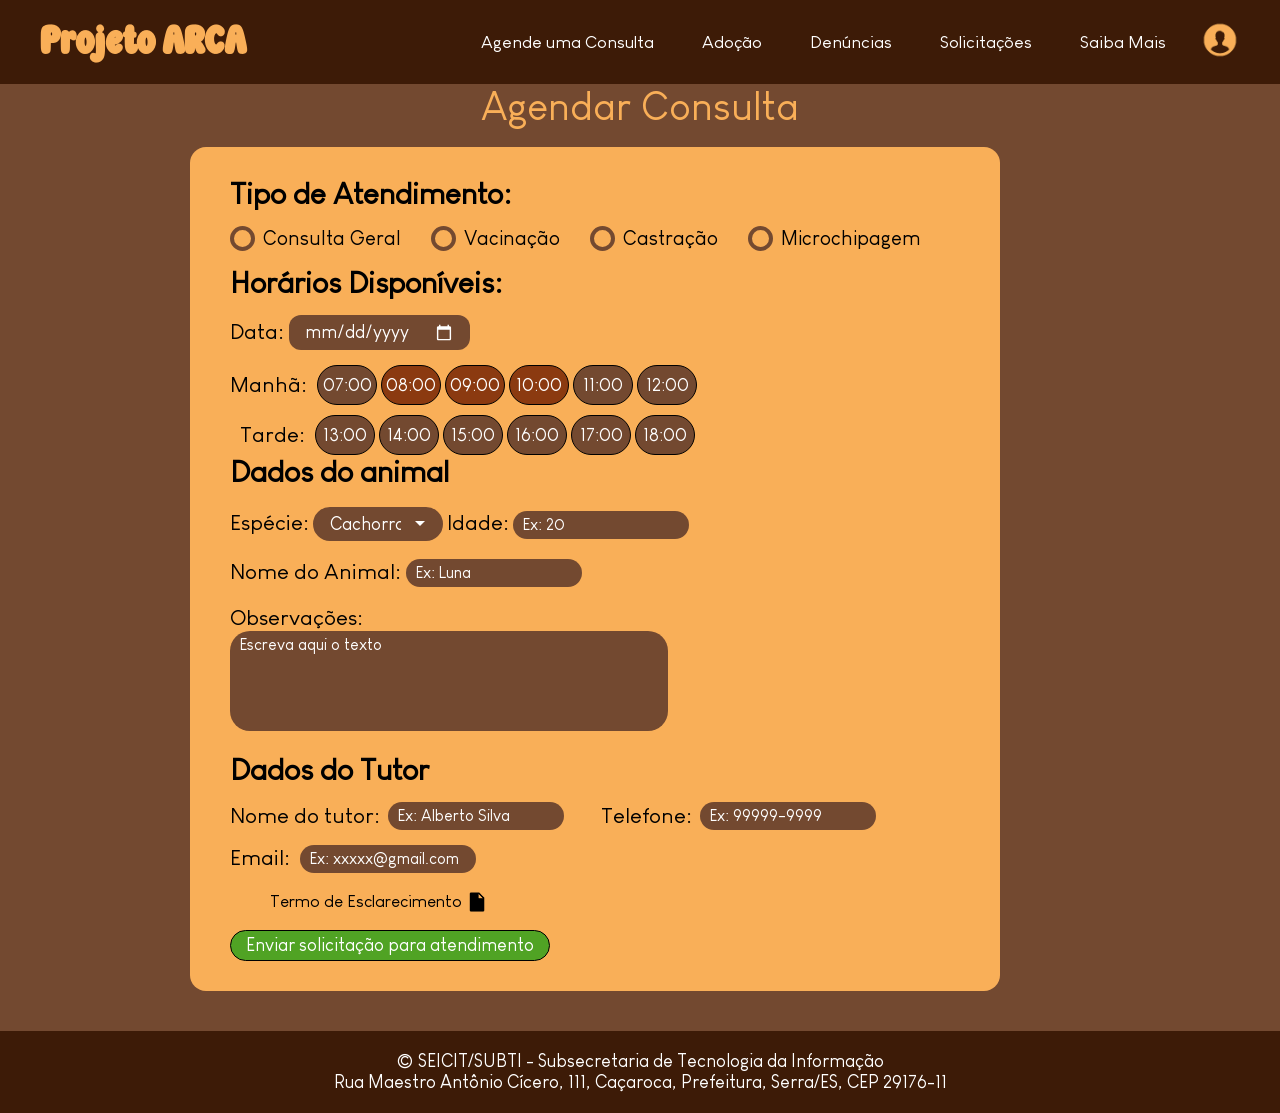
<file: paginas/consulta.html>
<!DOCTYPE html>
<html lang="pt-br">

<head>
    <meta charset="UTF-8">
    <meta name="viewport" content="width=device-width, initial-scale=1.0">
    <title>Agendar Consulta</title>
    <link rel="stylesheet" href="../assets/css/consulta.css">
</head>

<body>
    <header>
        <div>
            <a href="../index.html" class="logo" style="color: #F9AF58;">Projeto ARCA</a>
        </div>
        <nav>
            <ul>
                <li><a href="./consulta.html">Agende uma Consulta</a></li>
                <li><a href="./adocao.html">Adoção</a></li>
                <li><a href="./denuncias.html">Denúncias</a></li>
                <li><a href="#" onclick="redirecionarSolicitacoes(event)">Solicitações</a></li>
                <li><a href="./saibaMais.html">Saiba Mais</a></li>
                <li>
                    <div class="perfil">
                        <button id="botaoPerfil" onclick="toggleMenu()">
                            <img src="../imgs/Profile.png" alt="imagem de perfil">
                        </button>
                        <div class="dropdownPerfil" id="dropdownPerfil">
                            <a href="./login.html" id="link-login-menu" style="color: #3D1B07;">Log in</a>
                            <span id="usuario-logado-menu"
                                style="display: none; color: #3D1B07; font-size: 14px; text-align: left; line-height: 1.4;">
                                Logado como:<br><strong style="color: #734930;" id="nome-usuario-container"></strong>
                            </span>
                            <hr>
                            <input type="checkbox" id="modoEscuro">
                            <label for="modoEscuro">Modo Escuro</label>
                        </div>
                    </div>
            </ul>
        </nav>
    </header>
    <main>
        <p class="Agendar"> Agendar Consulta</p>
        <br>
        <form id="form-consulta">
            <div class="meio">
                <h3>Tipo de Atendimento:</h3>
                <div class="tipoAtendimento">
                    <input type="radio" name="tipoAtendimentoRadios" id="tipoConsulta" value="consultaGeral">
                    <label for="tipoConsulta">Consulta Geral</label>

                    <input type="radio" name="tipoAtendimentoRadios" id="tipoVacinacao" value="vanicao">
                    <label for="tipoVacinacao">Vacinação</label>

                    <input type="radio" name="tipoAtendimentoRadios" id="tipoCastracao" value="castracao">
                    <label for="tipoCastracao">Castração</label>

                    <input type="radio" name="tipoAtendimentoRadios" id="tipoMicrochipagem" value="microchipagem">
                    <label for="tipoMicrochipagem">Microchipagem</label>
                </div>
                <h3 style="justify-self: center;">Horários Disponíveis:</h3>
                <label id="horariosDisponives">
                    <p style="font-size: 22px; margin-top: 4px;">Data:</p>
                    <input type="date" name="date">
                </label>
                <div class="horarios">
                    <div class="linhaHorarios">
                        <span class="textoHorarios">Manhã:</span>
                        <div class="grupoHorarios">
                            <input type="radio" id="7" name="radioHorario" value="07:00">
                            <label for="7" class="disponivel">07:00 </label>

                            <input type="radio" id="8" name="radioHorario" value="08:00">
                            <label for="radio" class="indisponivel">08:00</label>

                            <input type="radio" id="9" name="radioHorario" value="09:00">
                            <label for="9" class="indisponivel">09:00</label>

                            <input type="radio" id="10" name="radioHorario" value="10:00">
                            <label for="10" id="10" class="indisponivel">10:00</label>

                            <input type="radio" id="11" name="radioHorario" value="11:00">
                            <label for="11" id="11" class="disponivel">11:00</label>

                            <input type="radio" id="12" name="radioHorario" value="12:00">
                            <label for="12" id="12" class="disponivel">12:00</label>
                        </div>
                    </div>
                    <div class="linhaHorarios2">
                        <br>
                        <span class="textoHorarios">Tarde:</span>
                        <div class="grupoHorarios">
                            <input type="radio" id="13" name="radioHorario" value="13:00">
                            <label for="13" class="disponivel">13:00</label>

                            <input type="radio" id="14" name="radioHorario" value="14:00">
                            <label for="14" class="disponivel">14:00</label>

                            <input type="radio" id="15" name="radioHorario" value="15:00">
                            <label for="15" class="disponivel">15:00</label>

                            <input type="radio" id="16" name="radioHorario" value="16:00">
                            <label for="16" id="16" class="disponivel">16:00</label>

                            <input type="radio" id="17" name="radioHorario" value="17:00">
                            <label for="17" id="17" class="disponivel">17:00</label>

                            <input type="radio" id="18" name="radioHorario" value="18:00">
                            <label for="18" id="18" class="disponivel">18:00</label>
                        </div>
                    </div>
                    <h3>Dados do animal</h3>
                    <div class="dados animal">
                        <br>
                        <span>Espécie:</span>
                        <select name="especie" id="especieSelect">
                            <option value="cachorro">Cachorro</option>
                            <option value="gato">Gato</option>
                        </select>
                        <span>Idade:</span>
                        <label for="idadeText">
                            <input type="text" placeholder="Ex: 20">
                            <br>
                        </label>
                        <br>
                        <div class="nomeAnimal">
                            <span>Nome do Animal:</span>
                            <input type="text" name="nomeAnimalL" id="nomeAnimalL" placeholder="Ex: Luna">
                            <label for="nomeAnimal"></label>
                        </div>
                        <br>
                        <div class="observacoesLabel2">
                            <p>Observações:</p>
                            <label for="observacoesLabel">
                                <textarea name="observacoesText" id="observacoesTextid"
                                    placeholder="Escreva aqui o texto"></textarea>
                            </label>
                        </div>
                    </div>
                    <br>
                    <div class="dadosTutor">
                        <h3>Dados do Tutor</h3>
                        <div class="nomeEETelefone">
                            <div class="campo">
                                <span>Nome do tutor:</span>
                                <input type="text" name="nomeTutorTextin" id="nomeTutorTextid"
                                    placeholder="Ex: Alberto Silva">
                            </div>
                            <div class="campo">
                                <span>Telefone:</span>
                                <input type="tel" name="telefoneTutor" placeholder="Ex: 99999-9999">
                            </div>
                        </div>
                        <div class="emailLabel">
                            <span>Email:</span>
                            <input type="email" placeholder="Ex: xxxxx@gmail.com">
                        </div>
                    </div>
                    <br>
                    <div class="termoDeEsclarecimento">
                        <p style="font-size: 17px">Termo de Esclarecimento
                            <a href="./docs/Termo de Esclarecimento.pdf" download="Termo de esclarecimento">
                                <img src="../imgs/File.png" alt="imagem de arquivo" class="file">
                            </a>
                        </p>
                    </div>
                    <br>
                    <div class="botaoVerde">
                        <button type="submit" id="Verde" onclick="salvarFormularioConsulta(event)">Enviar solicitação
                            para atendimento</button>
                    </div>
                </div>
        </form>
    </main>
    <footer>
        <p style="font-size: 18px;">
            © SEICIT/SUBTI - Subsecretaria de Tecnologia da Informação<br>
            Rua Maestro Antônio Cícero, 111, Caçaroca, Prefeitura, Serra/ES, CEP 29176-11
        </p>
    </footer>
    <script src="../assets/js/script.js"></script>
    <script src="../assets/js/consulta.js"></script>
    <script src="../assets/js/solicitacao.js"></script>
</body>

</html>
</file>
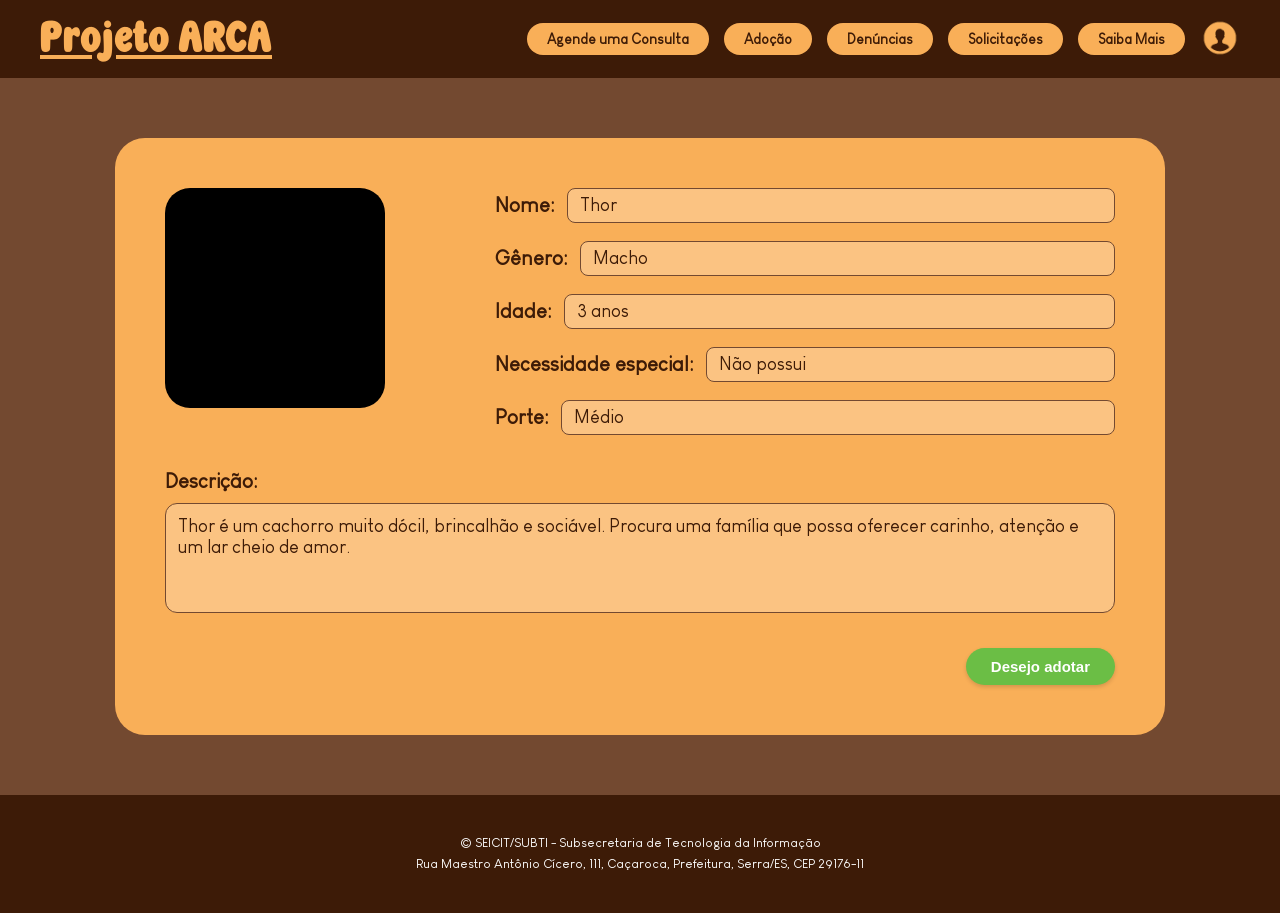
<file: paginas/descAdocao.html>
<!DOCTYPE html>
<html lang="pt-br">

<head>
    <meta charset="UTF-8">
    <meta name="viewport" content="width=device-width, initial-scale=1.0">
    <title>Projeto ARCA - Adoção</title>
    <link rel="stylesheet" href="../assets/css/descAdocao.css">
    <link rel="stylesheet" href="https://cdnjs.cloudflare.com/ajax/libs/font-awesome/6.5.1/css/all.min.css">
</head>

<body>
    <header>
        <div>
            <a href="../index.html" class="logo" style="color: #F9AF58;">Projeto ARCA</a>
        </div>
        <nav>
            <ul>
                <li><a href="./consulta.html">Agende uma Consulta</a></li>
                <li><a href="./adocao.html">Adoção</a></li>
                <li><a href="./denuncias.html">Denúncias</a></li>
                <li><a href="#" onclick="redirecionarSolicitacoes(event)">Solicitações</a></li>
                <li><a href="./saibaMais.html">Saiba Mais</a></li>
                <li>
                    <div class="perfil">
                        <button id="botaoPerfil" onclick="toggleMenu()">
                            <img src="../imgs/Profile.png" alt="imagem de perfil">
                        </button>
                        <div class="dropdownPerfil" id="dropdownPerfil">
                            <a href="./login.html" id="link-login-menu" style="color: #3D1B07;">Log in</a>
                            <span id="usuario-logado-menu"
                                style="display: none; color: #3D1B07; font-size: 14px; text-align: left; line-height: 1.4;">
                                Logado como:<br><strong style="color: #734930;" id="nome-usuario-container"></strong>
                            </span>
                            <hr>
                            <input type="checkbox" id="modoEscuro">
                            <label for="modoEscuro">Modo Escuro</label>
                        </div>
                    </div>
            </ul>
        </nav>
    </header>
    <main class="animal-container">

        <section class="animal-card">

            <div class="animal-foto" onclick="document.getElementById('upload-foto').click();"
                title="Clique para alterar a foto">
                <input type="file" id="upload-foto" accept="image/*" style="display: none;">
                <img id="foto-preview"
                    src="[data-uri]"
                    alt="Clique para adicionar uma foto">
            </div>

            <div class="animal-info">
                <div class="form-group">
                    <label>Nome:</label>
                    <input type="text" value="Thor">
                </div>

                <div class="form-group">
                    <label>Gênero:</label>
                    <input type="text" value="Macho">
                </div>

                <div class="form-group">
                    <label>Idade:</label>
                    <input type="text" value="3 anos">
                </div>

                <div class="form-group">
                    <label>Necessidade especial:</label>
                    <input type="text" value="Não possui">
                </div>

                <div class="form-group">
                    <label>Porte:</label>
                    <input type="text" value="Médio">
                </div>
            </div>

            <div class="animal-descricao">
                <label class="desc-title">Descrição:</label>
                <textarea
                    rows="4">Thor é um cachorro muito dócil, brincalhão e sociável. Procura uma família que possa oferecer carinho, atenção e um lar cheio de amor.</textarea>
            </div>

            <div class="adotar-btn">
                <button class="btn-adotar">
                    Desejo adotar
                </button>
            </div>

        </section>

    </main>

    <footer>
        <p>
            &copy; SEICIT/SUBTI - Subsecretaria de Tecnologia da Informação<br>
            Rua Maestro Antônio Cícero, 111, Caçaroca, Prefeitura, Serra/ES, CEP 29176-11
        </p>
    </footer>

    <script>
        document.getElementById('upload-foto').addEventListener('change', function (event) {
            const file = event.target.files[0];
            if (file) {
                const reader = new FileReader();
                reader.onload = function (e) {
                    const preview = document.getElementById('foto-preview');
                    preview.src = e.target.result;
                }
                reader.readAsDataURL(file);
            }
        });
    </script>
    <script src="../assets/js/script.js"></script>
</body>

</html>
</file>
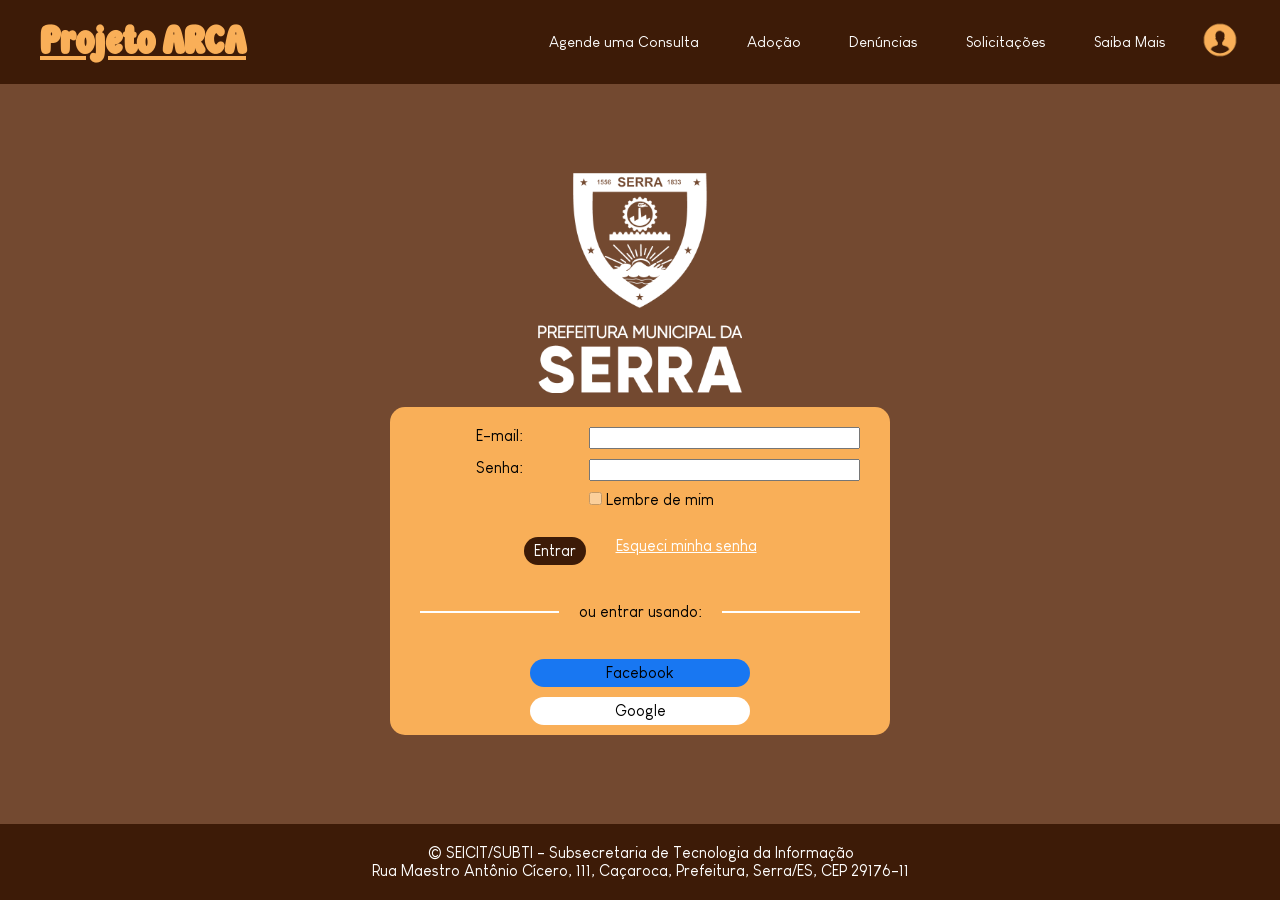
<file: paginas/login.html>
<!DOCTYPE html>
<html lang="pt-br">

<head>
  <meta charset="UTF-8">
  <meta name="viewport" content="width=device-width, initial-scale=1.0">
  <title>Login</title>
  <link rel="stylesheet" href="../assets/css/login.css">
</head>

<body>
  <header>
    <div>
      <a href="../index.html" class="logo" style="color: #F9AF58;">Projeto ARCA</a>
    </div>
    <nav>
      <ul>
        <li><a href="./consulta.html">Agende uma Consulta</a></li>
        <li><a href="./adocao.html">Adoção</a></li>
        <li><a href="./denuncias.html">Denúncias</a></li>
        <li><a href="#" onclick="redirecionarSolicitacoes(event)">Solicitações</a></li>
        <li><a href="./saibaMais.html">Saiba Mais</a></li>
        <li>
          <div class="perfil">
            <button id="botaoPerfil" onclick="toggleMenu()">
              <img src="../imgs/Profile.png" alt="imagem de perfil">
            </button>
            <div class="dropdownPerfil" id="dropdownPerfil">
              <a href="./login.html" id="link-login-menu" style="color: #3D1B07;">Log in</a>
              <span id="usuario-logado-menu"
                style="display: none; color: #3D1B07; font-size: 14px; text-align: left; line-height: 1.4;">
                Logado como:<br><strong style="color: #734930;" id="nome-usuario-container"></strong>
              </span>
              <hr>
              <input type="checkbox" id="modoEscuro">
              <label for="modoEscuro">Modo Escuro</label>
            </div>
          </div>
      </ul>
    </nav>
  </header>
  <div class="principal">
    <div class="content">
      <div class="imagemPrefeitura">
        <img src="../imgs/BRASAO_PREF_SERRA_VERTICAL_NEGATIVA.png" alt="Logo Prefeitura da Serra" width="100%">
      </div>
      <div class="login">
        <label for="email" id="emailLabel">E-mail: </label>
        <input type="email" name="email" id="email">
        <label for="senha" id="senhaLabel">Senha: </label>
        <input type="password" name="senha" id="senha">
        <br>
        <div class="rememberMe">
          <input type="checkbox" name="lembredemim" id="rememberMe">
          <label for="lembredemim">Lembre de mim</label>
          <br><br>
        </div>
        <div class="entrar">
          <button id="login" onclick="logar()" class="botao">Entrar</button>
          <a href="" id="forgotPass">Esqueci minha senha</a>
        </div>
        <br>
        <div class="ou">
          <span>ou entrar usando:</span>
        </div>
        <br>
        <button id="facebook" onclick="facebook()" class="botao">Facebook</button>
        <button id="google" onclick="google()" class="botao">Google</button>
      </div>
    </div>
  </div>

  <footer>
    <p>
      © SEICIT/SUBTI - Subsecretaria de Tecnologia da Informação<br>
      Rua Maestro Antônio Cícero, 111, Caçaroca, Prefeitura, Serra/ES, CEP 29176-11
    </p>
  </footer>
  <script src="../assets/js/login.js"></script>
  <script src="../assets/js/script.js"></script>
</body>

</html>
</file>
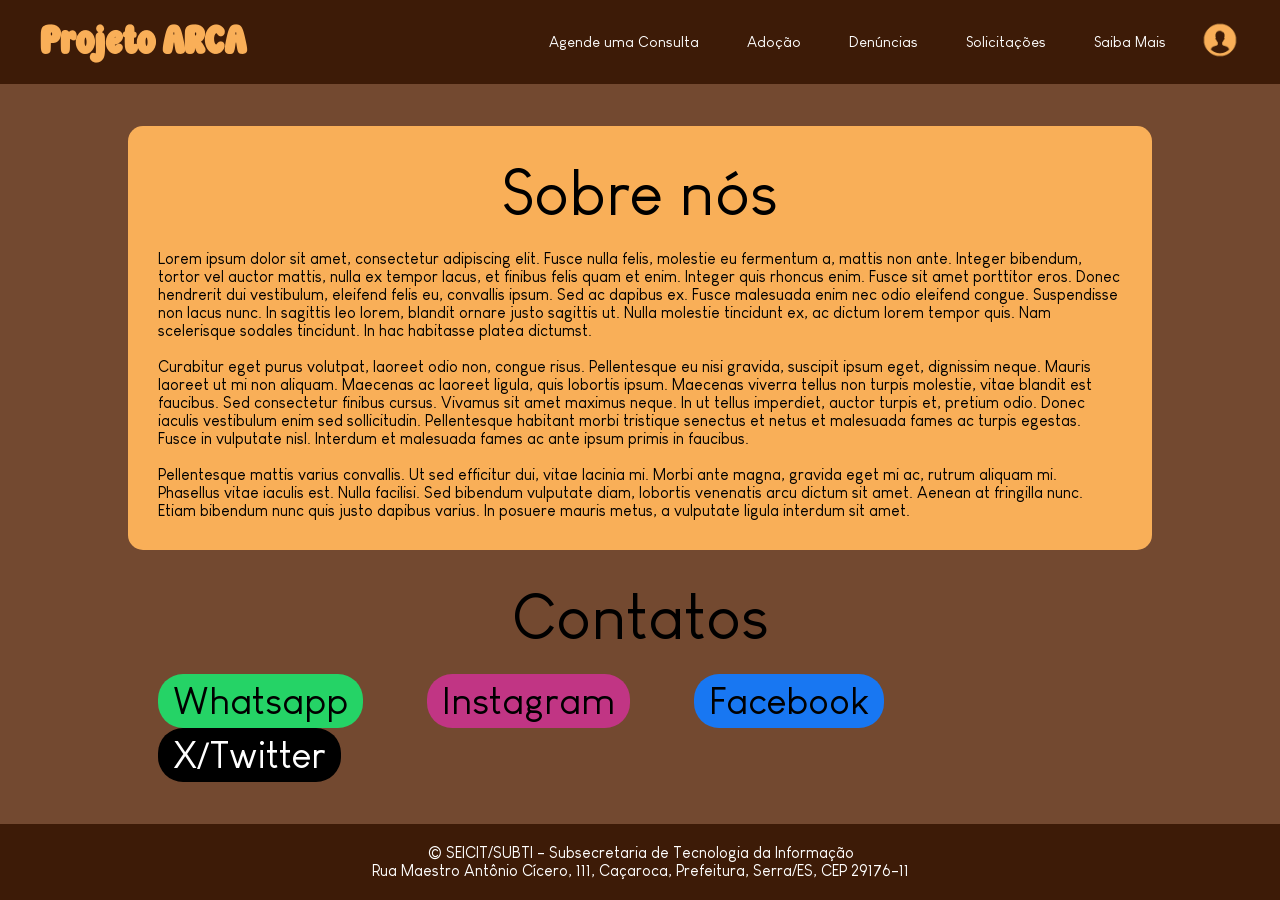
<file: paginas/saibaMais.html>
<!DOCTYPE html>
<html lang="pt-br">

<head>
    <meta charset="UTF-8">
    <meta name="viewport" content="width=device-width, initial-scale=1.0">
    <title>Saiba Mais </title>
    <link rel="stylesheet" href="../assets/css/saibaMais.css">
</head>

<body>
    <header>
        <div>
            <a href="../index.html" class="logo" style="color: #F9AF58;">Projeto ARCA</a>
        </div>
        <nav>
            <ul>
                <li><a href="./consulta.html">Agende uma Consulta</a></li>
                <li><a href="./adocao.html">Adoção</a></li>
                <li><a href="./denuncias.html">Denúncias</a></li>
                <li><a href="#" onclick="redirecionarSolicitacoes(event)">Solicitações</a></li>
                <li><a href="./saibaMais.html">Saiba Mais</a></li>
                <li>
                    <div class="perfil">
                        <button id="botaoPerfil" onclick="toggleMenu()">
                            <img src="../imgs/Profile.png" alt="imagem de perfil">
                        </button>
                        <div class="dropdownPerfil" id="dropdownPerfil">
                            <a href="./login.html" id="link-login-menu" style="color: #3D1B07;">Log in</a>
                            <span id="usuario-logado-menu"
                                style="display: none; color: #3D1B07; font-size: 14px; text-align: left; line-height: 1.4;">
                                Logado como:<br><strong style="color: #734930;" id="nome-usuario-container"></strong>
                            </span>
                            <hr>
                            <input type="checkbox" id="modoEscuro">
                            <label for="modoEscuro">Modo Escuro</label>
                        </div>
                    </div>
            </ul>
        </nav>
    </header>
    <div class="principal">
        <div class="content">
            <div class="sobreNos">
                <div class="titulo">
                    Sobre nós
                </div>
                <div class="texto">
                    <p>Lorem ipsum dolor sit amet, consectetur adipiscing elit. Fusce nulla felis, molestie eu fermentum
                        a,
                        mattis non ante. Integer bibendum, tortor vel auctor mattis, nulla ex tempor lacus, et finibus
                        felis
                        quam et enim. Integer quis rhoncus enim. Fusce sit amet porttitor eros. Donec hendrerit dui
                        vestibulum, eleifend felis eu, convallis ipsum. Sed ac dapibus ex. Fusce malesuada enim nec odio
                        eleifend congue. Suspendisse non lacus nunc. In sagittis leo lorem, blandit ornare justo
                        sagittis
                        ut. Nulla molestie tincidunt ex, ac dictum lorem tempor quis. Nam scelerisque sodales tincidunt.
                        In
                        hac habitasse platea dictumst.
                        <br><br>
                        Curabitur eget purus volutpat, laoreet odio non, congue risus. Pellentesque eu nisi gravida,
                        suscipit ipsum eget, dignissim neque. Mauris laoreet ut mi non aliquam. Maecenas ac laoreet
                        ligula,
                        quis lobortis ipsum. Maecenas viverra tellus non turpis molestie, vitae blandit est faucibus.
                        Sed
                        consectetur finibus cursus. Vivamus sit amet maximus neque. In ut tellus imperdiet, auctor
                        turpis
                        et, pretium odio. Donec iaculis vestibulum enim sed sollicitudin. Pellentesque habitant morbi
                        tristique senectus et netus et malesuada fames ac turpis egestas. Fusce in vulputate nisl.
                        Interdum
                        et malesuada fames ac ante ipsum primis in faucibus.
                        <br><br>
                        Pellentesque mattis varius convallis. Ut sed efficitur dui, vitae lacinia mi. Morbi ante magna,
                        gravida eget mi ac, rutrum aliquam mi. Phasellus vitae iaculis est. Nulla facilisi. Sed bibendum
                        vulputate diam, lobortis venenatis arcu dictum sit amet. Aenean at fringilla nunc. Etiam
                        bibendum
                        nunc quis justo dapibus varius. In posuere mauris metus, a vulputate ligula interdum sit amet.
                    </p>
                </div>
            </div>
            <div class="titulo" style="margin-top: 30px;">
                Contatos
            </div>
            <div class="botoes">
                <button class="botao" id="whatsapp" onclick="whatsapp()">Whatsapp</button>
                <button class="botao" id="instagram" onclick="instagram()">Instagram</button>
                <button class="botao" id="facebook" onclick="facebook()">Facebook</button>
                <button class="botao" id="twitter" onclick="twitter()" style="color: white;">X/Twitter</button>
            </div>
        </div>
    </div>
    <script src="../assets/js/saibaMais.js"></script>
    <footer>
        <p>
            © SEICIT/SUBTI - Subsecretaria de Tecnologia da Informação<br>
            Rua Maestro Antônio Cícero, 111, Caçaroca, Prefeitura, Serra/ES, CEP 29176-11
        </p>
    </footer>
    <script src="../assets/js/script.js"></script>
</body>

</html>
</file>
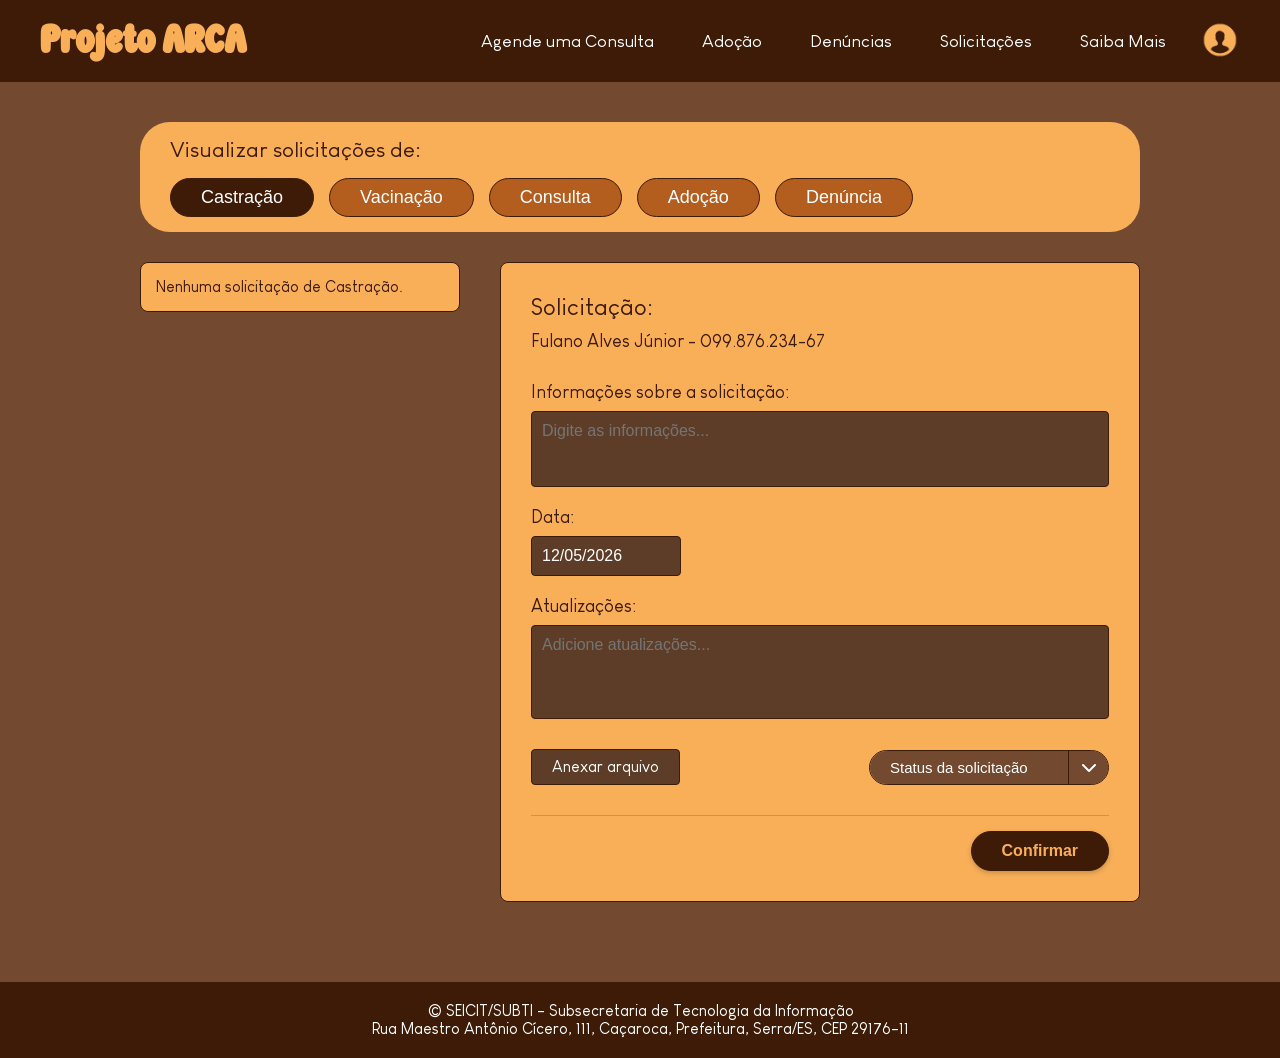
<file: paginas/solicatacoesFunc.html>
<!DOCTYPE html>
<html lang="pt-br">

<head>
    <meta charset="UTF-8">
    <meta name="viewport" content="width=device-width, initial-scale=1.0">
    <title>Projeto ARCA - Solicitações</title>
    <link rel="stylesheet" href="../assets/css/solitacoesFunc.css">
    <link rel="stylesheet" href="https://cdnjs.cloudflare.com/ajax/libs/font-awesome/6.5.1/css/all.min.css">
</head>

<body>
    <header>
        <div>
            <a href="../index.html" class="logo" style="color: #F9AF58;">Projeto ARCA</a>
        </div>
        <nav>
            <ul>
                <li><a href="./consulta.html">Agende uma Consulta</a></li>
                <li><a href="./adocao.html">Adoção</a></li>
                <li><a href="./denuncias.html">Denúncias</a></li>
                <li><a href="#" onclick="redirecionarSolicitacoes(event)">Solicitações</a></li>
                <li><a href="./saibaMais.html">Saiba Mais</a></li>
                <li>
                    <div class="perfil">
                        <button id="botaoPerfil" onclick="toggleMenu()">
                            <img src="../imgs/Profile.png" alt="imagem de perfil">
                        </button>
                        <div class="dropdownPerfil" id="dropdownPerfil">
                            <a href="./login.html" id="link-login-menu" style="color: #3D1B07;">Log in</a>
                            <span id="usuario-logado-menu"
                                style="display: none; color: #3D1B07; font-size: 14px; text-align: left; line-height: 1.4;">
                                Logado como:<br><strong style="color: #734930;" id="nome-usuario-container"></strong>
                            </span>
                            <hr>
                            <input type="checkbox" id="modoEscuro">
                            <label for="modoEscuro">Modo Escuro</label>
                        </div>
                    </div>
            </ul>
        </nav>
    </header>
    <main class="solicitacoes-container">

        <section class="filtro-abas">
            <h2>Visualizar solicitações de:</h2>
            <div class="abas-grupo">
                <button class="aba-btn active" onclick="alternarAba(this)">Castração</button>
                <button class="aba-btn" onclick="alternarAba(this)">Vacinação</button>
                <button class="aba-btn" onclick="alternarAba(this)">Consulta</button>
                <button class="aba-btn" onclick="alternarAba(this)">Adoção</button>
                <button class="aba-btn" onclick="alternarAba(this)">Denúncia</button>
            </div>
        </section>

        <div class="painel-conteudo">

            <div class="coluna-esquerda" id="container-cards-admin">
                <div class="card-agendamento" id="carda-fantasma">
                    <div class="card-header-info">
                        <span class="titulo-agendamento">Nome do agendamento</span>
                        <span class="codigo-agendamento">#xxxxx</span>
                    </div>
                    <span class="status-badge">Em andamento</span>
                </div>

                <div class="box-confirmacao" id="box-confirmacao">
                    <h3>Você tem certeza?</h3>
                    <div class="botoes-confirmacao">
                        <button class="btn-nao" onclick="responderConfirmacao(false)">Não</button>
                        <button class="btn-sim" onclick="responderConfirmacao(true)">Sim</button>
                    </div>
                </div>
            </div>

            <div class="coluna-direita">
                <section class="painel-detalhes">
                    <h2>Solicitação: <span id="tipo-solicitacao-titulo"></span></h2>
                    <p class="usuario-info">Fulano Alves Júnior - 099.876.234-67</p>

                    <div class="campo-detalhe">
                        <label>Informações sobre a solicitação:</label>
                        <textarea rows="3" placeholder="Digite as informações..." id="admin-info-texto"></textarea>
                    </div>

                    <div class="campo-detalhe campo-data">
                        <label>Data:</label>
                        <input type="text" value="12/05/2026" placeholder="DD/MM/AAAA" id="admin-data">
                    </div>

                    <div class="campo-detalhe">
                        <label>Atualizações:</label>
                        <textarea rows="4" placeholder="Adicione atualizações..." id="admin-atualizacoes"></textarea>
                    </div>

                    <div class="acoes-detalhe">
                        <label class="btn-anexar">
                            <input type="file" style="display: none;" id="input-arquivo">
                            Anexar arquivo
                        </label>

                        <div class="select-status-container">
                            <select class="select-status" id="admin-select-status" style="background-color: #734930;">
                                <option value="andamento">Status da solicitação</option>
                                <option value="Em andamento">Em andamento</option>
                                <option value="Concluído">Concluído</option>
                                <option value="Indeferido">Indeferido</option>
                            </select>
                            <div class="select-seta" style="background-color: #734930;">
                                <i class="fa-solid fa-chevron-down"></i>
                            </div>
                        </div>
                    </div>

                    <div class="container-btn-confirmar">
                        <button type="button" class="btn-enviar-dados" onclick="solicitarConfirmacao()">
                            Confirmar
                        </button>
                    </div>
                </section>
            </div>

        </div>

    </main>

    <footer>
        <p>
            &copy; SEICIT/SUBTI - Subsecretaria de Tecnologia da Informação<br>
            Rua Maestro Antônio Cícero, 111, Caçaroca, Prefeitura, Serra/ES, CEP 29176-11
        </p>
    </footer>

    <script>
        function alternarAba(botao) {
            document.querySelectorAll('.aba-btn').forEach(b => b.classList.remove('active'));
            botao.classList.add('active');
            document.getElementById('tipo-solicitacao-titulo').innerText = botao.innerText.toLowerCase();
        }

        function solicitarConfirmacao() {
            const box = document.getElementById('box-confirmacao');
            box.classList.add('visible');
            box.scrollIntoView({ behavior: 'smooth', block: 'center' });
        }

        function responderConfirmacao(resposta) {
            const box = document.getElementById('box-confirmacao');
            if (resposta) {
                alert("Dados gravados e confirmados com sucesso!");
            }
            box.classList.remove('visible');
        }

        document.getElementById('input-arquivo').addEventListener('change', function () {
            if (this.files.length > 0) {
                alert("Arquivo '" + this.files[0].name + "' anexado!");
            }
        });
    </script>
    <script src="../assets/js/script.js"></script>
    <script src="../assets/js/solicitacao.js"></script>
</body>

</html>
</file>
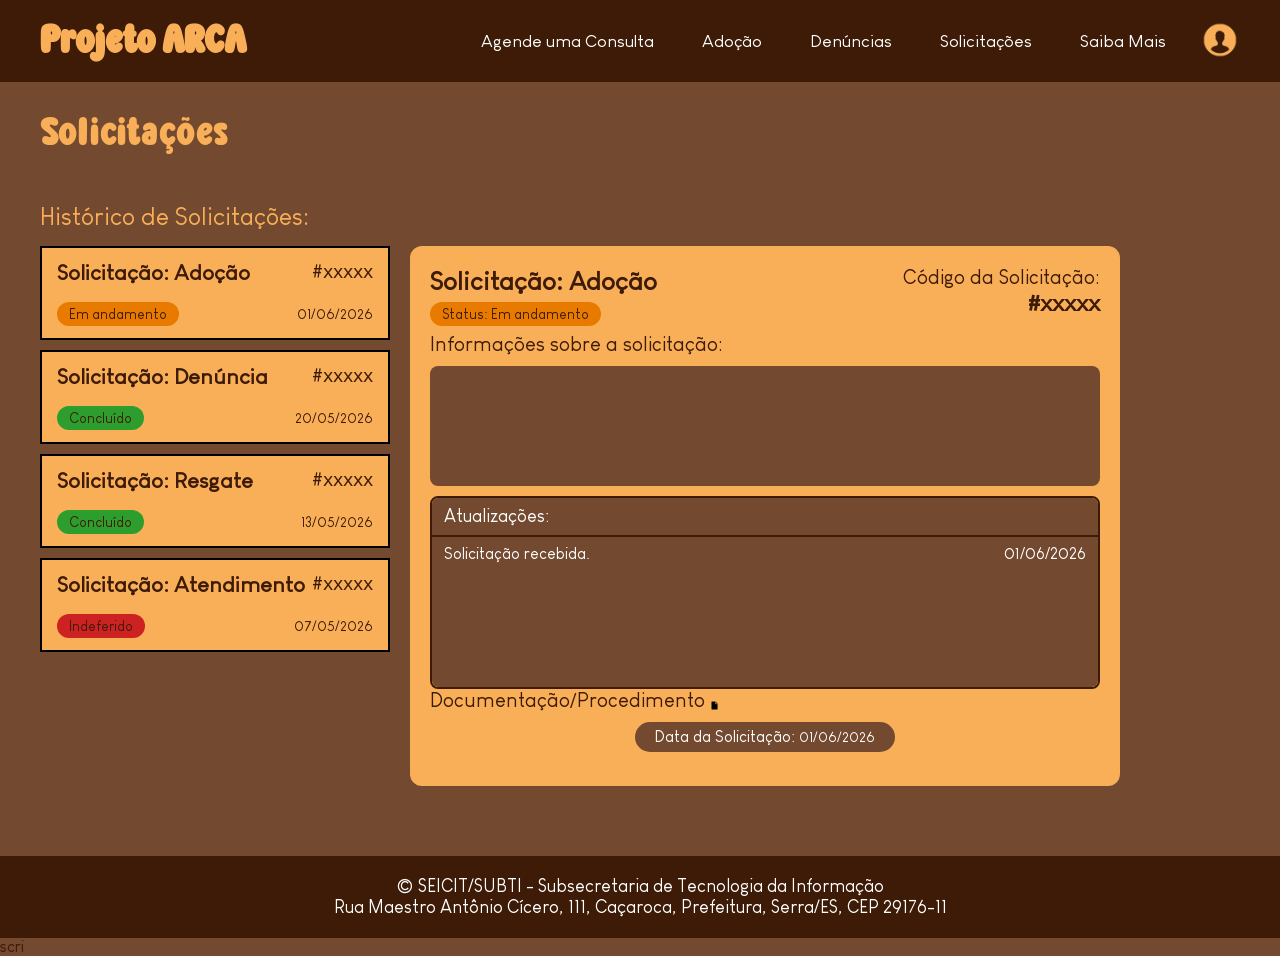
<file: paginas/solicitacoes.html>
<!DOCTYPE html>
<html lang="pt-br">

<head>
    <meta charset="UTF-8">
    <meta name="viewport" content="width=device-width, initial-scale=1.0">
    <title>solicitações</title>
    <link rel="stylesheet" href="../assets/css/solicitacao.css">
</head>

<body>
    <header>
        <div>
            <a href="../index.html" class="logo" style="color: #F9AF58;">Projeto ARCA</a>
        </div>
        <nav>
            <ul>
                <li><a href="./consulta.html">Agende uma Consulta</a></li>
                <li><a href="./adocao.html">Adoção</a></li>
                <li><a href="./denuncias.html">Denúncias</a></li>
                <li><a href="#" onclick="redirecionarSolicitacoes(event)">Solicitações</a></li>
                <li><a href="./saibaMais.html">Saiba Mais</a></li>
                <li>
                    <div class="perfil">
                        <button id="botaoPerfil" onclick="toggleMenu()">
                            <img src="../imgs/Profile.png" alt="imagem de perfil">
                        </button>
                        <div class="dropdownPerfil" id="dropdownPerfil">
                            <a href="./login.html" id="link-login-menu" style="color: #3D1B07;">Log in</a>
                            <span id="usuario-logado-menu"
                                style="display: none; color: #3D1B07; font-size: 14px; text-align: left; line-height: 1.4;">
                                Logado como:<br><strong style="color: #734930;" id="nome-usuario-container"></strong>
                            </span>
                            <hr>
                            <input type="checkbox" id="modoEscuro">
                            <label for="modoEscuro">Modo Escuro</label>
                        </div>
                    </div>
            </ul>
        </nav>
    </header>
    <main>
        <p style="font-family: 'HeartBubble'; font-size: 40px; color: #F9AF58;">Solicitações</p>
        <br>
        <p style="font-size: 25px; color: #F9AF58;">Histórico de Solicitações:</p>
        <div class="containerSolicitacoes">
            <div class="cards" id="container-cards-usuario">
                <div class="cardSolicitacao">
                    <p class="solicitacaoTipo">
                        <span class="solicitacaoTipo">Solicitação: Adoção</span>
                        <span class="nSolicitacao">#xxxxx</span>
                    </p>
                    <div class="statusArea">
                        <span class="status andamento" style="color: #3D1B07;">Em andamento</span>
                        <span class="data">01/06/2026</span>
                    </div>
                </div>
                <div class="cardSolicitacao">
                    <p class="solicitacaoTipo">
                        <span class="solicitacaoTipo"">Solicitação: Denúncia</span>
                        <span class=" nSolicitacao">#xxxxx</span>
                    </p>
                    <div class="statusArea">
                        <span class="status concluido" style="color: #3D1B07;">Concluído</span>
                        <span class="data">20/05/2026</span>
                    </div>
                </div>
                <div class="cardSolicitacao">
                    <p class="solicitacaoTipo">
                        <span class="solicitacaoTipo">Solicitação: Resgate</span>
                        <span class="nSolicitacao">#xxxxx</span>
                    </p>
                    <div class="statusArea">
                        <span class="status concluido" style="color: #3D1B07;">Concluído</span>
                        <span class="data">13/05/2026</span>
                    </div>
                </div>
                <div class="cardSolicitacao">
                    <p class="solicitacaoTipo">
                        <span class="solicitacaoTipo">Solicitação: Atendimento</span>
                        <span class="nSolicitacao">#xxxxx</span>
                    </p>
                    <div class="statusArea">
                        <span class="status indeferido" style="color: #3D1B07;">Indeferido</span>
                        <span class="data">07/05/2026</span>
                    </div>
                </div>
            </div>
            <div class="descSolicitacao" id="detalhes-usuario-box">
                <div class="descTopo">
                    <div>
                        <p class="descTitulo">Solicitação: Adoção</p>
                        <span class="status andamento" style="color: #3D1B07;">Status: Em andamento</span>
                    </div>
                    <div class="descCodigo">
                        <p style="font-size: 20px;">Código da Solicitação:</p>
                        <p class="nSolicitacao">#xxxxx</p>
                    </div>
                </div>
                <p style="font-size: 20px;">Informações sobre a solicitação:</p>
                <textarea name="informacoesText" id="informaText" style="height: 120px;" readonly></textarea>
                <div class="documentacao">
                    <div class="documentacaoInterna">
                        <p style="background-color: #734930; color: white; font-size: 18px" ;>Atualizações:</p>
                        <div class="listaAtualizacoes">
                            <div class="atualizacaoItem">
                                <span>Solicitação recebida.</span>
                                <span>01/06/2026</span>
                            </div>
                        </div>
                    </div>
                    <p style="font-size: 20px; color: #3D1B07;">Documentação/Procedimento
                        <a href="../docs/Termo de Esclarecimento.pdf" download="Documentação">
                            <img src="../imgs/File.png" alt="iamgem de arquivo" class="file">
                        </a>
                    </p>
                </div>
                <div class="dataSolicitacao">
                    <p>Data da Solicitação: <span class="data" style="color: white;">01/06/2026</span></p>
                </div>
            </div>
    </main>
    <footer>
        <p style="font-size: 18px;">
            © SEICIT/SUBTI - Subsecretaria de Tecnologia da Informação<br>
            Rua Maestro Antônio Cícero, 111, Caçaroca, Prefeitura, Serra/ES, CEP 29176-11
        </p>
    </footer>
    <script src="../assets/js/script.js"></script>
    scri
</body>

</html>
</file>
<file: assets/css/consulta.css>
* {
  margin: 0;
  padding: 0;
  box-sizing: border-box;
  font-family: 'LouisGeorgeCafe';
}

@font-face {
  font-family: 'HeartBubble';
  src: url('../fonts/HeartBubble.otf');
}

@font-face {
  font-family: 'LouisGeorgeCafe';
  src: url('../fonts/LouisGeorgeCafe.ttf');
}

header {
  background-color: #3D1B07;
  color: #F9AF58;
  padding: 20px 40px;
  display: flex;
  justify-content: space-between;
  align-items: center;
  position: sticky;
  top: 0;
  z-index: 1000;
}

.logo {
  font-size: 40px;
  font-weight: bold;
  font-family: 'HeartBubble';
}

nav ul {
  display: flex;
  list-style: none;
  gap: 20px;
  align-items: center;
  font-family: 'LouisGeorgeCafe';
}

nav a {
  text-decoration: none;
  color: white;
  padding: 10px 14px;
  border-radius: 8px;
  transition: 0.3s;
  font-size: 1.1em;
}

nav a:hover {
  background-color: #F9AF58;
  color: #3D1B07;
}

.dark-mode {
  display: flex;
  align-items: center;
  gap: 8px;
  color: white;
  font-size: 0.9rem;
}

.hero {
  padding: 50px 20px;
  text-align: center;
}

.hero h1 {
  font-size: 2.5rem;
  margin-bottom: 15px;
  color: #734930;
}

.hero p {
  max-width: 700px;
  margin: auto;
  line-height: 1.6;
  color: #555;
}

.about {
  padding: 60px 40px;
  background-color: #FFE7D1;
  text-align: center;
}

.about h2 {
  margin-bottom: 20px;
  color: #734930;
  font-size: 2rem;
}

.about p {
  max-width: 800px;
  margin: auto;
  line-height: 1.7;
  color: #444;
}

footer {
  background-color: #3D1B07;
  color: white;
  text-align: center;
  padding: 20px;
  margin-top: 40px;
}

@media (max-width: 768px) {
  header {
    flex-direction: column;
    gap: 15px;
  }

  nav ul {
    flex-wrap: wrap;
    justify-content: center;
  }

  .hero h1 {
    font-size: 2rem;
  }

  .carousel {
    height: 300px;
  }

  .slide img {
    height: 300px;
  }
}

main {
  width: 100%;
  min-width: 100px;
  min-height: 100px;
  background-color: #734930;
  display: flex;
  justify-self: center;
  flex-direction: column;
  align-items: center;
}

body {
  background-color: #734930;
}

.meio {
  height: auto;
  width: 90%;
  max-width: 900px;
  min-height: 100px;
  background-color: #F9AF58;
  border-radius: 16px;
  padding: 30px 40px;
  display: flex;
  flex-direction: column;
  gap: 15px;
}

.Agendar {
  margin-top: 50px;
  margin: 0 auto;
  font-size: 40px;
  color: #F9AF58;
  font-family: 'LouisGeorgeCafe';
}

.tipoAtendimento {
  margin: 0 auto;
  display: flex;
  gap: 30px;
  margin-left: 0px;
  font-size: 20px;
}

#dataHorario {
  border: #734930;
  border-color: #734930;
  border-radius: 30px;
  background-color: #734930;
  width: 12%;
  padding: 5px;
  margin-left: 15px;
}

.horariosDisponives {
  display: flex;
  flex-direction: row;
}

h3 {
  font-size: 30px;
}

#horariosDisponives {
  display: flex;
  gap: 5px;
}

.linhaHorarios {
  display: flex;
}

.nomeAnimal {
  display: flex;
}

.nome {
  display: flex;
}

.telefone {
  display: flex;
}

.file {
  width: 10%;
  margin-bottom: -6px;
}

a {
  text-decoration: none;
}

.termoDeEsclarecimento {
  display: flex;
  flex-direction: row;
  width: 30%;
  height: 50%;
  justify-self: center;
  margin-left: 40px;
}

#Verde {
  display: flex;
  background-color: #50A324;
  color: white;
  border: 1px solid black;
  border-radius: 30px;
  padding: 4px 15px;
  font-size: 18px;
  font-family: 'LouisGeorgeCafe';
  cursor: pointer;
  transition: all 0.2s ease;
  justify-self: center;
}

#Verde:hover {
  background-color: #3d8f40;
}

.tipoAtendimento input[type="radio"] {
  display: none;
}

.tipoAtendimento label {
  position: relative;
  display: inline-flex;
  flex-direction: row;
  align-items: center;
  cursor: pointer;
  user-select: none;
  gap: 8px;
}

.tipoAtendimento label::before {
  content: "";
  display: inline-block;
  width: 25px;
  height: 25px;
  border: 4px solid #734930;
  border-radius: 50%;
  background-color: transparent;
  box-sizing: border-box;
  transition: all 0.2s ease;
  flex-shrink: 0;
  order: -1;
}

.tipoAtendimento input[type="radio"]:checked+label::before {
  background-color: #3D1B07 !important;
  border-color: #3D1B07 !important;
  box-shadow: inset 0 0 0 3px #F9AF58;
}

.grupoHorarios input[type="radio"] {
  display: none;
}

.grupoHorarios label {
  display: inline-flex;
  align-items: center;
  justify-content: center;
  width: 60px;
  height: 40px;
  border-radius: 30px;
  font-size: 18px;
  color: white;
  cursor: pointer;
  transition: all 0.2s ease;
  font-family: 'LouisGeorgeCafe';
  border: 1.5px solid black;
}

.grupoHorarios label.disponivel {
  background-color: #734930;
}

.grupoHorarios label.indisponivel {
  background-color: #8B3A10;
  cursor: not-allowed;
  pointer-events: none;
}

.grupoHorarios label.selecionado {
  background-color: #3D1B07;
}

.grupoHorarios input[type="radio"]:checked+label.disponivel {
  background-color: #3D1B07;
}

.linhaHorarios {
  display: flex;
  align-items: center;
  gap: 10px;
}

.linhaHorarios2 {
  display: flex;
  align-items: center;
  gap: 10px;
  margin-top: 10px;
}

#especieSelect {
  appearance: none;
  -webkit-appearance: none;
  background-color: #734930;
  color: white;
  border: 2px solid #734930;
  border-radius: 22px;
  padding: 5px 40px 5px 15px;
  font-size: 18px;
  font-family: 'LouisGeorgeCafe';
  cursor: pointer;
  width: 130px;
  background-image: url("data:image/svg+xml;utf8,<svg xmlns='http://www.w3.org/2000/svg' width='12' height='12' viewBox='0 0 12 12'><path fill='white' d='M6 8L1 3h10z'/></svg>");
  background-repeat: no-repeat;
  background-position: right 15px center;
  transition: background-color 0.2s ease;
}

#especieSelect:hover {
  background-color: #3D1B07;
}

#especieSelect option {
  background-color: #734930;
  color: white;
}

#especieSelect option:hover {
  background-color: #3D1B07;
}

#especieSelect:focus {
  outline: none;
}

input[type="text"],
input[type="tel"],
input[type="email"] {
  background-color: #734930;
  color: white;
  border: none;
  border-radius: 20px;
  padding: 5px 10px;
  font-size: 16px;
  font-family: 'LouisGeorgeCafe';
  outline: none;
}

input[type="text"]:focus,
input[type="tel"]:focus,
input[type="email"]:focus {
  outline: none;
}

input[type="text"]::placeholder,
input[type="tel"]::placeholder,
input[type="email"]::placeholder {
  color: white;
}

p {
  font-size: 22px;
}

span {
  font-size: 22px;
}

.dadosTutor {
  display: flex;
  flex-direction: column;
  gap: 15px;
}

.nomeEETelefone {
  display: flex;
  align-items: center;
  gap: 5%;
}

.campo {
  display: flex;
  align-items: center;
  gap: 8px;
}

.emailLabel {
  display: flex;
  gap: 10px;
}

textarea {
  resize: none;
  width: 60%;
  height: 100px;
  background-color: #734930;
  color: white;
  border: none;
  border-radius: 20px;
  padding: 5px 10px;
  font-size: 16px;
  font-family: 'LouisGeorgeCafe';
  outline: none;
}

textarea::placeholder {
  color: white;
}

input[type="date"] {
  appearance: none;
  -webkit-appearance: none;
  background-color: #734930;
  color: white;
  border-radius: 12px;
  border: none;
  padding: 6px 15px;
  font-size: 18px;
  font-family: 'LouisGeorgeCafe';
  outline: none;
  cursor: pointer;
}

input[type="date"]::-webkit-calendar-picker-indicator {
  filter: invert(1);
  cursor: pointer;
}

.nomeAnimal {
  gap: 5px;
}

#botaoPerfil {
  background: none;
  border: none;
  cursor: pointer;
  padding: 0;
}

#botaoPerfil img {
  width: 40px;
  height: 40px;
}

.dropdownPerfil {
  position: fixed;
  top: 81px;
  right: 0px;
  background-color: #F9AF58;
  border-radius: 12px;
  border: 4px #3D1B07;
  padding: 30px 20px;
  min-width: 150px;
  z-index: 999;
  box-shadow: 0 4px 10px rgba(0, 0, 0, 0.2);
  color: #3D1B07;
  display: none;
}

.dropdownPerfil.aberto {
  display: flex;
  flex-direction: column;
  gap: 15px;
}

.dropdownPerfil input[type="checkbox"] {
  display: none;
}

.dropdownPerfil label {
  display: inline-flex;
  align-items: center;
  cursor: pointer;
  gap: 8px;
  color: #3D1B07;
}

.dropdownPerfil label::before {
  content: "";
  display: inline-block;
  width: 24px;
  height: 24px;
  background-color: #734930;
  border-radius: 4px;
  box-sizing: border-box;
  transition: all 0.2s ease;
  background-image: url("data:image/svg+xml;utf8,<svg xmlns='http://www.w3.org/2000/svg' viewBox='0 0 24 24'><line x1='5' y1='12' x2='19' y2='12' stroke='%23F9AF58' stroke-width='3'/></svg>");
  background-repeat: no-repeat;
  background-position: center;
  background-size: 16px;
}

.dropdownPerfil input[type="checkbox"]:checked+label::before {
  background-color: #3D1B07;
  background-image: url("data:image/svg+xml;utf8,<svg xmlns='http://www.w3.org/2000/svg' viewBox='0 0 24 24' fill='none' stroke='%23F9AF58' stroke-width='3'><polyline points='20 6 9 17 4 12'/></svg>");
}
body.dark-mode {
  background-color: #1a0a02;
}

body.dark-mode header {
  background-color: #1a0a02;
}
</file>
<file: assets/css/descAdocao.css>
@font-face {
    font-family: 'Heart Bubble';
    src: url('../fonts/HeartBubble.otf');
}

@font-face {
    font-family: 'Louis George Cafe';
    src: url('../fonts/LouisGeorgeCafe.ttf');
}

body {
    background-color: #3d1b07;
    color: #3D1B07;
    font-family: 'Louis George Cafe', sans-serif;
    margin: 0;
}

header {
    background-color: #3D1B07;
    color: #F9AF58;
    padding: 15px 40px;
    display: flex;
    justify-content: space-between;
    align-items: center;
}

.logo {
    font-family: 'Heart Bubble', cursive;
    font-size: 45px;
    color: #F9AF58;
}

nav ul {
    list-style: none;
    display: flex;
    align-items: center;
    gap: 15px;
    margin: 0;
    padding: 0;
}

nav ul li a {
    text-decoration: none;
    color: #3D1B07;
    background-color: #f9af58;
    padding: 8px 20px;
    border-radius: 20px;
    font-size: 14px;
    font-weight: bold;
    display: inline-block;
    transition: 0.3s;
}

nav ul li a:hover {
    background-color: #e0963f;
}

.perfil {
    font-size: 40px;
    color: #f9af58;
    display: flex;
    align-items: center;
    cursor: pointer;
}

.animal-container {
    padding: 60px 40px;
    display: flex;
    justify-content: center;
    background-color: #734930;
}

.animal-card {
    background-color: #F9AF58;
    width: 100%;
    max-width: 950px;
    border-radius: 30px;
    padding: 50px;
    display: grid;
    grid-template-columns: 280px 1fr;
    column-gap: 50px;
    row-gap: 20px;
    position: relative;
}

.animal-foto {
    width: 220px;
    height: 220px;
    background-color: #000000;
    border-radius: 25px;
    display: flex;
    justify-content: center;
    align-items: center;
    overflow: hidden;
    cursor: pointer;
}

.animal-foto img {
    width: 100%;
    height: 100%;
    object-fit: cover;
}

.animal-info {
    display: flex;
    flex-direction: column;
    justify-content: center;
    gap: 18px;
}

.form-group {
    display: flex;
    align-items: center;
    font-size: 20px;
    color: #3D1B07;
}

.form-group label {
    font-weight: bold;
    margin-right: 12px;
    white-space: nowrap;
}

.form-group input {
    background-color: rgba(255, 255, 255, 0.25);
    border: 1.5px solid #734930;
    border-radius: 8px;
    font-family: 'Louis George Cafe', sans-serif;
    font-size: 18px;
    color: #3D1B07;
    width: 100%;
    outline: none;
    padding: 6px 12px;
    transition: 0.2s;
}

.form-group input:focus {
    background-color: rgba(255, 255, 255, 0.5);
    border-color: #3D1B07;
}

.animal-descricao {
    grid-column: 1 / 3;
    display: flex;
    flex-direction: column;
    gap: 10px;
    margin-top: 15px;
}

.desc-title {
    font-size: 20px;
    font-weight: bold;
    color: #3D1B07;
}

.animal-descricao textarea {
    background-color: rgba(255, 255, 255, 0.25);
    border: 1.5px solid #734930;
    border-radius: 12px;
    font-family: 'Louis George Cafe', sans-serif;
    font-size: 18px;
    color: #3D1B07;
    resize: none;
    outline: none;
    width: 100%;
    padding: 12px;
    box-sizing: border-box;
    transition: 0.2s;
}

.animal-descricao textarea:focus {
    background-color: rgba(255, 255, 255, 0.5);
    border-color: #3D1B07;
}

.adotar-btn {
    grid-column: 2;
    display: flex;
    justify-content: flex-end;
    align-items: flex-end;
    margin-top: 15px;
}

.btn-adotar {
    background-color: #6BBE45;
    color: white;
    border: none;
    padding: 10px 25px;
    border-radius: 20px;
    font-size: 15px;
    font-weight: bold;
    cursor: pointer;
    box-shadow: 0px 2px 4px rgba(0, 0, 0, 0.15);
    transition: 0.3s;
}

.btn-adotar:hover {
    background-color: #4E9930;
}

footer {
    background-color: #3D1B07;
    color: #ffffff;
    text-align: center;
    padding: 25px 20px;
    font-size: 13px;
    line-height: 1.6;
}

#botaoPerfil {
    background: none;
    border: none;
    cursor: pointer;
    padding: 0;
}

#botaoPerfil img {
    width: 40px;
    height: 40px;
}

.dropdownPerfil {
    position: fixed;
    top: 81px;
    right: 0px;
    background-color: #F9AF58;
    border-radius: 12px;
    border: 4px #3D1B07;
    padding: 30px 20px;
    min-width: 150px;
    z-index: 999;
    box-shadow: 0 4px 10px rgba(0, 0, 0, 0.2);
    color: #3D1B07;
    display: none;
}

.dropdownPerfil.aberto {
    display: flex;
    flex-direction: column;
    gap: 15px;
}

.dropdownPerfil input[type="checkbox"] {
    display: none;
}

.dropdownPerfil label {
    display: inline-flex;
    align-items: center;
    cursor: pointer;
    gap: 8px;
    color: #3D1B07;
}

.dropdownPerfil label::before {
    content: "";
    display: inline-block;
    width: 24px;
    height: 24px;
    background-color: #734930;
    border-radius: 4px;
    box-sizing: border-box;
    transition: all 0.2s ease;
    background-image: url("data:image/svg+xml;utf8,<svg xmlns='http://www.w3.org/2000/svg' viewBox='0 0 24 24'><line x1='5' y1='12' x2='19' y2='12' stroke='%23F9AF58' stroke-width='3'/></svg>");
    background-repeat: no-repeat;
    background-position: center;
    background-size: 16px;
}

.dropdownPerfil input[type="checkbox"]:checked+label::before {
    background-color: #3D1B07;
    background-image: url("data:image/svg+xml;utf8,<svg xmlns='http://www.w3.org/2000/svg' viewBox='0 0 24 24' fill='none' stroke='%23F9AF58' stroke-width='3'><polyline points='20 6 9 17 4 12'/></svg>");
}
</file>
<file: assets/css/login.css>
* {
    margin: 0;
    padding: 0;
    box-sizing: border-box;
    font-family: 'LouisGeorgeCafe';
    font-size: clamp(0.8rem, 100vw, 1rem);
}

body.dark-theme {
    --bg-principal: var(--cor-marrom-escuro);
    --texto-principal: var(--cor-pessego);
}

@font-face {
    font-family: 'HeartBubble';
    src: url('../fonts/HeartBubble.otf');
}

@font-face {
    font-family: 'LouisGeorgeCafe';
    src: url('../fonts/LouisGeorgeCafe.ttf');
}

body {

    min-height: 100vh;

    display: flex;
    flex-direction: column;

    background-color: #734930;
}

header {
    background-color: #3D1B07;
    color: #F9AF58;
    padding: 20px 40px;
    display: flex;
    justify-content: space-between;
    align-items: center;
    position: sticky;
    top: 0;
    z-index: 1000;
    flex-shrink: 0;
    margin-bottom: 40px;
}

.logo {
    font-size: 40px;
    font-weight: bold;
    font-family: 'HeartBubble';
}

nav ul {
    display: flex;
    list-style: none;
    gap: 20px;
    align-items: center;
    font-family: 'LouisGeorgeCafe';
}

nav a {
    text-decoration: none;
    color: white;
    padding: 10px 14px;
    border-radius: 8px;
    transition: 0.3s;
    font-size: 0.95rem;
}

nav a:hover {
    background-color: #F9AF58;
    color: #3D1B07;
}

@media (max-width: 768px) {
    header {
        flex-direction: column;
        gap: 15px;
    }

    nav ul {
        flex-wrap: wrap;
        justify-content: center;
    }

}

@media (max-width: 1300px) {
    .content {
        flex-direction: column;
    }

    .login {
        width: 100%;
    }

    .imagemPrefeitura {
        appearance: none;
    }
}

#emailLabel,
#senhaLabel {
    justify-self: center;
}

.entrar,
.ou,
#facebook,
#google {
    grid-column: 1 / 3;
}

.entrar,
.ou {
    display: flex;
    justify-content: center;
}

.rememberMe {
    gap: 5px;
}

.entrar {
    gap: 30px;
}

#facebook,
#google {
    width: 50%;
    justify-self: center;
}

.ou {
    display: flex;
    align-items: center;
    justify-content: center;
    gap: 20px;
    width: 100%;
}

.ou::before,
.ou::after {
    content: "";
    flex: 1;
    height: 2px;
    background-color: #ffffff;
}

#login {
    background-color: #3D1B07;
    color: #ffffff;
}

#login:hover,
#facebook:hover,
#google:hover {
    cursor: pointer;
}

#login,
#facebook,
#google {
    border-style: none;
    border-radius: 25px;
    padding: 5px;
    padding-left: 10px;
    padding-right: 10px;
}

#forgotPass {
    color: #ffffff;

    &:link,
    &:visited,
    &:hover,
    &:active {
        color: #ffffff;
    }
}

#rememberMe {
    background-color: #3D1B07;
    opacity: 40%;
    border: none;
}

#rememberMe:checked {
    background-color: #3D1B07;
    opacity: 100%;
}

html,
body {
    height: 100%;
}

.principal {
    flex: 1;

    display: flex;
    justify-content: center;
    align-items: center;
    width: auto;
}

.content {
    display: flex;
    align-items: center;
    justify-content: center;
    gap: 9%;
    width: 80%;
}

.imagemPrefeitura {
    width: 20%;
    margin-bottom: 10px;
}

.login {
    display: grid;
    grid-template-columns: auto auto;
    grid-template-rows: auto auto auto auto auto auto auto;
    grid-auto-flow: row;
    gap: 10px;
    width: min(90vw, 500px);

    padding: 10px;
    padding-left: 30px;
    padding-right: 30px;
    padding-top: 20px;
    background-color: #f9af58;
    border-radius: 15px;
}


footer {
    background-color: #3D1B07;
    color: white;
    text-align: center;
    padding: 20px;
    margin-top: 40px;
    flex-shrink: 0;
}

#facebook {
    background-color: #1877F2;
}

#google {
    appearance: none;
    -webkit-appearance: none;
    background-color: #ffffff !important;
}

#perfil {
    border: none;
    background-color: transparent;
}

.botao {
    transition: transform 0.3s ease;
}

.botao:hover {
    transform: scale(1.05);
}

#botaoPerfil {
    background: none;
    border: none;
    cursor: pointer;
    padding: 0;
}

#botaoPerfil img {
    width: 40px;
    height: 40px;
}

.dropdownPerfil {
    position: fixed;
    top: 81px;
    right: 0px;
    background-color: #F9AF58;
    border-radius: 12px;
    border: 4px #3D1B07;
    padding: 30px 20px;
    min-width: 150px;
    z-index: 999;
    box-shadow: 0 4px 10px rgba(0, 0, 0, 0.2);
    color: #3D1B07;
    display: none;
}

.dropdownPerfil.aberto {
    display: flex;
    flex-direction: column;
    gap: 15px;
}

.dropdownPerfil input[type="checkbox"] {
    display: none;
}

.dropdownPerfil label {
    display: inline-flex;
    align-items: center;
    cursor: pointer;
    gap: 8px;
    color: #3D1B07;
}

.dropdownPerfil label::before {
    content: "";
    display: inline-block;
    width: 24px;
    height: 24px;
    background-color: #734930;
    border-radius: 4px;
    box-sizing: border-box;
    transition: all 0.2s ease;
    background-image: url("data:image/svg+xml;utf8,<svg xmlns='http://www.w3.org/2000/svg' viewBox='0 0 24 24'><line x1='5' y1='12' x2='19' y2='12' stroke='%23F9AF58' stroke-width='3'/></svg>");
    background-repeat: no-repeat;
    background-position: center;
    background-size: 16px;
}

.dropdownPerfil input[type="checkbox"]:checked+label::before {
    background-color: #3D1B07;
    background-image: url("data:image/svg+xml;utf8,<svg xmlns='http://www.w3.org/2000/svg' viewBox='0 0 24 24' fill='none' stroke='%23F9AF58' stroke-width='3'><polyline points='20 6 9 17 4 12'/></svg>");
}
</file>
<file: assets/css/saibaMais.css>
* {
    margin: 0;
    padding: 0;
    box-sizing: border-box;
    font-family: 'LouisGeorgeCafe';
    font-size: clamp(0.8rem, 100vw, 1rem);
}

body.dark-theme {
    --bg-principal: var(--cor-marrom-escuro);
    --texto-principal: var(--cor-pessego);
}

@font-face {
    font-family: 'HeartBubble';
    src: url('../fonts/HeartBubble.otf');
}

@font-face {
    font-family: 'LouisGeorgeCafe';
    src: url('../fonts/LouisGeorgeCafe.ttf');
}

body {
    min-height: 100vh;
    display: flex;
    flex-direction: column;
    background-color: #734930;
}

header {
    background-color: #3D1B07;
    color: #F9AF58;
    padding: 20px 40px;
    display: flex;
    justify-content: space-between;
    align-items: center;
    position: sticky;
    top: 0;
    z-index: 1000;
    flex-shrink: 0;
    margin-bottom: 40px;
}

.logo {
    font-size: 40px;
    font-weight: bold;
    font-family: 'HeartBubble';
    text-decoration: none !important;
    display: inline-block;
}

nav ul {
    display: flex;
    list-style: none;
    gap: 20px;
    align-items: center;
    font-family: 'LouisGeorgeCafe';
}

nav a {
    text-decoration: none;
    color: white;
    padding: 10px 14px;
    border-radius: 8px;
    transition: 0.3s;
    font-size: 0.95rem;
}

nav a:hover {
    background-color: #F9AF58;
    color: #3D1B07;
}

@media (max-width: 768px) {
    header {
        flex-direction: column;
        gap: 15px;
    }

    nav ul {
        flex-wrap: wrap;
        justify-content: center;
    }

}

@media (max-width: 1300px) {
    .content {
        flex-direction: column;
    }

    .login {
        width: 100%;
    }

    .imagemPrefeitura {
        appearance: none;
    }
}

html,
body {
    height: 100%;
}

.principal {
    flex: 1;

    display: flex;
    justify-content: center;
    align-items: center;
    width: auto;
}

.content {
    display: flex;
    flex-direction: column;
    align-items: center;
    justify-content: center;
    gap: 9%;
    width: 80%;
}

.sobreNos {
    background-color: #F9AF58;
    padding: 30px;
    border-radius: 15px;
    display: flex;
    flex-direction: column;
    justify-content: center;
}

.titulo {
    font-size: 5vw;
    margin-bottom: 20px;
    size: 100%;
    align-self: center;
}

footer {
    background-color: #3D1B07;
    color: white;
    text-align: center;
    padding: 20px;
    margin-top: 40px;
    flex-shrink: 0;
}

#perfil {
    border-radius: 100%;
}

.botao {
    font-size: 3vw;
    border-style: none;
    border-radius: 25px;
    padding: 5px;
    padding-left: 15px;
    padding-right: 15px;
    margin-left: 30px;
    margin-right: 30px;
    transition: transform 0.3s ease;
}

.botao:hover {
    cursor: pointer;
    transform: scale(1.1);
}

#whatsapp {
    background-color: #25D366;
}

#instagram {
    background-color: #C13584;
}

#facebook {
    background-color: #1877F2;
}

#twitter {
    background-color: #000;
}

#botaoPerfil {
    background: none;
    border: none;
    cursor: pointer;
    padding: 0;
}

#botaoPerfil img {
    width: 40px;
    height: 40px;
}

.dropdownPerfil {
    position: fixed;
    top: 81px;
    right: 0px;
    background-color: #F9AF58;
    border-radius: 12px;
    border: 4px #3D1B07;
    padding: 30px 20px;
    min-width: 150px;
    z-index: 999;
    box-shadow: 0 4px 10px rgba(0, 0, 0, 0.2);
    color: #3D1B07;
    display: none;
}

.dropdownPerfil.aberto {
    display: flex;
    flex-direction: column;
    gap: 15px;
}

.dropdownPerfil input[type="checkbox"] {
    display: none;
}

.dropdownPerfil label {
    display: inline-flex;
    align-items: center;
    cursor: pointer;
    gap: 8px;
    color: #3D1B07;
}

.dropdownPerfil label::before {
    content: "";
    display: inline-block;
    width: 24px;
    height: 24px;
    background-color: #734930;
    border-radius: 4px;
    box-sizing: border-box;
    transition: all 0.2s ease;
    background-image: url("data:image/svg+xml;utf8,<svg xmlns='http://www.w3.org/2000/svg' viewBox='0 0 24 24'><line x1='5' y1='12' x2='19' y2='12' stroke='%23F9AF58' stroke-width='3'/></svg>");
    background-repeat: no-repeat;
    background-position: center;
    background-size: 16px;
}

.dropdownPerfil input[type="checkbox"]:checked+label::before {
    background-color: #3D1B07;
    background-image: url("data:image/svg+xml;utf8,<svg xmlns='http://www.w3.org/2000/svg' viewBox='0 0 24 24' fill='none' stroke='%23F9AF58' stroke-width='3'><polyline points='20 6 9 17 4 12'/></svg>");
}
</file>
<file: assets/css/solitacoesFunc.css>
* {
  margin: 0;
  padding: 0;
  box-sizing: border-box;
  font-family: 'LouisGeorgeCafe';
}

body.dark-theme {
  --bg-principal: var(--cor-marrom-escuro);
  --texto-principal: var(--cor-pessego);
}

@font-face {
  font-family: 'HeartBubble';
  src: url('../fonts/HeartBubble.otf');
}

@font-face {
  font-family: 'LouisGeorgeCafe';
  src: url('../fonts/LouisGeorgeCafe.ttf');
}

body {
  background-color: #734930;
  color: #3D1B07;
}

header {
  background-color: #3D1B07;
  color: #F9AF58;
  padding: 20px 40px;
  display: flex;
  justify-content: space-between;
  align-items: center;
  position: sticky;
  top: 0;
  z-index: 1000;
}

.logo {
  font-size: 40px;
  font-weight: bold;
  font-family: 'HeartBubble';
  text-decoration: none !important;
  display: inline-block;
}

nav ul {
  display: flex;
  list-style: none;
  gap: 20px;
  align-items: center;
  font-family: 'LouisGeorgeCafe';
}

nav a {
  text-decoration: none;
  color: white;
  padding: 10px 14px;
  border-radius: 8px;
  transition: 0.3s;
  font-size: 1.1rem;
}

nav a:hover {
  background-color: #F9AF58;
  color: #3D1B07;
}

.perfil {
  width: 40px;
  height: 40px;
  border-radius: 50%;
  display: flex;
  justify-content: center;
  align-items: center;
}

.perfil i {
  font-size: 40px;
  color: #5a3b1a;
}

footer {
  background-color: #3D1B07;
  color: white;
  text-align: center;
  padding: 20px;
  margin-top: 40px;
}

.solicitacoes-container {
    padding: 40px;
    background-color: #734930;
    display: flex;
    flex-direction: column;
    align-items: center;
    gap: 30px;
    min-height: 70vh;
}

.filtro-abas {
    background-color: #f9af58;
    width: 100%;
    max-width: 1000px;
    padding: 15px 30px;
    border-radius: 30px;
    box-sizing: border-box;
}

.filtro-abas h2 {
    font-size: 22px;
    margin: 0 0 15px 0;
    color: #3D1B07;
    font-weight: 500;
}

.abas-grupo {
    display: flex;
    flex-wrap: wrap;
    gap: 15px;
}

.aba-btn {
    background-color: #b35d1e;
    color: #ffffff;
    border: 1.5px solid #3d1b07;
    border-radius: 20px;
    padding: 8px 30px;
    font-family: 'Louis George Cafe', sans-serif;
    font-size: 18px;
    cursor: pointer;
    transition: 0.2s;
}

.aba-btn:hover {
    background-color: #944913;
}

.aba-btn.active {
    background-color: #3d1b07;
    color: #ffffff;
}

.painel-conteudo {
    width: 100%;
    max-width: 1000px;
    display: grid;
    grid-template-columns: 320px 1fr;
    gap: 40px;
    align-items: start;
}

.coluna-esquerda {
    display: flex;
    flex-direction: column;
    gap: 30px;
}

.card-agendamento {
    background-color: #f9af58;
    border: 1.5px solid #3d1b07;
    padding: 15px;
    border-radius: 8px;
    display: flex;
    flex-direction: column;
    gap: 12px;
    cursor: pointer;
    transition: 0.2s;
}

.card-agendamento:hover {
    transform: translateY(-2px);
    box-shadow: 0 4px 8px rgba(0, 0, 0, 0.1);
}

.card-header-info {
    display: flex;
    justify-content: space-between;
    font-size: 18px;
    color: #3D1B07;
    font-weight: bold;
}

.status-badge {
    background-color: #ff9800;
    color: #3d1b07;
    padding: 4px 12px;
    border-radius: 15px;
    font-size: 14px;
    font-weight: bold;
    width: fit-content;
}

.box-confirmacao {
    background-color: #f9af58;
    border: 1.5px solid #3d1b07;
    border-radius: 8px;
    padding: 15px;
    text-align: center;
    display: none;
}

.box-confirmacao.visible {
    display: block;
}

.box-confirmacao h3 {
    margin: 0 0 15px 0;
    font-size: 18px;
    color: #3D1B07;
}

.botoes-confirmacao {
    display: flex;
    justify-content: center;
    gap: 20px;
}

.botoes-confirmacao button {
    border: none;
    padding: 6px 22px;
    border-radius: 15px;
    font-family: 'Louis George Cafe', sans-serif;
    font-size: 16px;
    font-weight: bold;
    color: white;
    cursor: pointer;
    box-shadow: 0px 2px 4px rgba(0, 0, 0, 0.15);
}

.btn-nao {
    background-color: #e51c23;
}

.btn-sim {
    background-color: #4CAF50;
}

.painel-detalhes {
    background-color: #f9af58;
    border: 1.5px solid #3d1b07;
    border-radius: 8px;
    padding: 30px;
    display: flex;
    flex-direction: column;
    gap: 20px;
}

.painel-detalhes h2 {
    margin: 0;
    font-size: 24px;
    color: #3D1B07;
    font-weight: 500;
}

.usuario-info {
    margin: -10px 0 10px 0;
    font-size: 18px;
    color: #3D1B07;
}

.campo-detalhe {
    display: flex;
    flex-direction: column;
    gap: 8px;
}

.campo-detalhe label {
    font-size: 18px;
    color: #3D1B07;
}

.campo-detalhe textarea,
.campo-detalhe input {
    background-color: #5d3d28;
    border: 1.5px solid #3d1b07;
    border-radius: 4px;
    color: #ffffff;
    font-family: 'Louis George Cafe', sans-serif;
    font-size: 16px;
    padding: 10px;
    outline: none;
    resize: none;
}

.campo-data input {
    width: 150px;
}

.acoes-detalhe {
    display: flex;
    justify-content: space-between;
    align-items: center;
    margin-top: 10px;
    flex-wrap: wrap;
    gap: 15px;
}

.btn-anexar {
    background-color: #5d3d28;
    border: 1.5px solid #3d1b07;
    color: #ffffff;
    padding: 8px 20px;
    border-radius: 4px;
    font-size: 16px;
    cursor: pointer;
    transition: 0.2s;
}

.btn-anexar:hover {
    background-color: #472e1e;
}

.select-status-container {
    position: relative;
    display: flex;
    align-items: center;
    background-color: #b35d1e;
    border: 1.5px solid #3d1b07;
    border-radius: 20px;
    overflow: hidden;
    width: 240px;
}

.select-status {
    background: transparent;
    border: none;
    color: #ffffff;
    font-family: 'Louis George Cafe', sans-serif;
    font-size: 15px;
    padding: 8px 40px 8px 20px;
    width: 100%;
    cursor: pointer;
    outline: none;
    -webkit-appearance: none;
    -moz-appearance: none;
    appearance: none;
}

.select-seta {
    position: absolute;
    right: 0;
    top: 0;
    bottom: 0;
    width: 40px;
    background-color: #b35d1e;
    border-left: 1.5px solid #3d1b07;
    display: flex;
    justify-content: center;
    align-items: center;
    color: white;
    pointer-events: none;
}

.container-btn-confirmar {
    display: flex;
    justify-content: flex-end;
    margin-top: 10px;
    border-top: 1px solid rgba(61, 27, 7, 0.2);
    padding-top: 15px;
}

.btn-enviar-dados {
    background-color: #3d1b07;
    color: #f9af58;
    border: 1.5px solid #3d1b07;
    padding: 10px 30px;
    border-radius: 20px;
    font-family: 'Louis George Cafe', sans-serif;
    font-size: 16px;
    font-weight: bold;
    cursor: pointer;
    transition: 0.2s;
    box-shadow: 0px 2px 5px rgba(0, 0, 0, 0.2);
}

.btn-enviar-dados:hover {
    background-color: #52250a;
    color: #ffffff;
}

#botaoPerfil {
    background: none;
    border: none;
    cursor: pointer;
    padding: 0;
}

#botaoPerfil img {
    width: 40px;
    height: 40px;
}

.dropdownPerfil {
    position: fixed;
    top: 81px;
    right: 0px;
    background-color: #F9AF58;
    border-radius: 12px;
    border: 4px #3D1B07;
    padding: 30px 20px;
    min-width: 150px;
    z-index: 999;
    box-shadow: 0 4px 10px rgba(0, 0, 0, 0.2);
    color: #3D1B07;
    display: none;
}

.dropdownPerfil.aberto {
    display: flex;
    flex-direction: column;
    gap: 15px;
}

.dropdownPerfil input[type="checkbox"] {
    display: none;
}

.dropdownPerfil label {
    display: inline-flex;
    align-items: center;
    cursor: pointer;
    gap: 8px;
    color: #3D1B07;
}

.dropdownPerfil label::before {
    content: "";
    display: inline-block;
    width: 24px;
    height: 24px;
    background-color: #734930;
    border-radius: 4px;
    box-sizing: border-box;
    transition: all 0.2s ease;
    background-image: url("data:image/svg+xml;utf8,<svg xmlns='http://www.w3.org/2000/svg' viewBox='0 0 24 24'><line x1='5' y1='12' x2='19' y2='12' stroke='%23F9AF58' stroke-width='3'/></svg>");
    background-repeat: no-repeat;
    background-position: center;
    background-size: 16px;
}

.dropdownPerfil input[type="checkbox"]:checked+label::before {
    background-color: #3D1B07;
    background-image: url("data:image/svg+xml;utf8,<svg xmlns='http://www.w3.org/2000/svg' viewBox='0 0 24 24' fill='none' stroke='%23F9AF58' stroke-width='3'><polyline points='20 6 9 17 4 12'/></svg>");
}
</file>
<file: assets/css/solicitacao.css>
* {
    margin: 0;
    padding: 0;
    box-sizing: border-box;
    font-family: 'LouisGeorgeCafe';
}

body.dark-theme {
    --bg-principal: var(--cor-marrom-escuro);
    --texto-principal: var(--cor-pessego);
}

@font-face {
    font-family: 'HeartBubble';
    src: url('../fonts/HeartBubble.otf');
}

@font-face {
    font-family: 'LouisGeorgeCafe';
    src: url('../fonts/LouisGeorgeCafe.ttf');
}

body {
    background-color: #734930;
    color: #3D1B07;
}

header {
    background-color: #3D1B07;
    color: #F9AF58;
    padding: 20px 40px;
    display: flex;
    justify-content: space-between;
    align-items: center;
    position: sticky;
    top: 0;
    z-index: 1000;
}
.logo {
    font-size: 40px;
    font-weight: bold;
    font-family: 'HeartBubble';
    text-decoration: none !important;
    display: inline-block;
}

nav ul {
    display: flex;
    list-style: none;
    gap: 20px;
    align-items: center;
    font-family: 'LouisGeorgeCafe';
}

nav a {
    text-decoration: none;
    color: white;
    padding: 10px 14px;
    border-radius: 8px;
    transition: 0.3s;
    font-size: 1.1rem;
}

nav a:hover {
    background-color: #F9AF58;
    color: #3D1B07;
}

.perfil {
    width: 40px;
    height: 40px;
    border-radius: 50%;
    display: flex;
    justify-content: center;
    align-items: center;
}

.perfil i {
    font-size: 40px;
    color: #5a3b1a;
}

footer {
    background-color: #3D1B07;
    color: white;
    text-align: center;
    padding: 20px;
    margin-top: 40px;
}

main {
    display: flex;
    flex-direction: column;
    padding: 30px 40px;
    gap: 15px;
}

.containerSolicitacoes {
    display: flex;
    flex-direction: row;
    gap: 20px;
    align-items: flex-start;
}

.cards {
    display: flex;
    flex-direction: column;
    gap: 10px;
    width: 350px;
    flex-shrink: 0;
}

.cardSelecionado {
    border: 3px solid #3D1B07;
    background-color: #e09a40;
}

.descSolicitacao {
    flex: 1;
    height: 60vh;
    background-color: #F9AF58;
    border-radius: 12px;
    padding: 20px;
    display: flex;
    flex-direction: column;
    gap: 10px;
    margin-right: 10%;
}

textarea {
    width: 100%;
    border-radius: 8px;
    border: none;
    padding: 10px;
    font-family: 'LouisGeorgeCafe';
    font-size: 16px;
    resize: none;
    background-color: #734930;
    color: white;
}

.cardSolicitacao {
    width: 100%;
    background-color: #F9AF58;
    border: 2px solid black;
    padding: 12px 15px;
    cursor: pointer;
    transition: all 0.2s ease;
}

.solicitacaoTipo {
    display: flex;
    justify-content: space-between;
    font-size: 22px;
    font-weight: bold;
    margin-bottom: 8px;
}

.nSolicitacao {
    font-weight: normal;
    font-size: 20px;
}

.statusArea {
    display: flex;
    justify-content: space-between;
    align-items: center;
}

.status {
    border-radius: 20px;
    padding: 4px 12px;
    font-size: 14px;
    color: white;
}

.andamento {
    background-color: #E87A00;
}

.concluido {
    background-color: #2d9e2d;
}

.indeferido {
    background-color: #cc2222;
}

.data {
    font-size: 14px;
    color: #3D1B07;
}

.descTopo {
    display: flex;
    justify-content: space-between;
    align-items: flex-start;
}

.descTitulo {
    font-size: 26px;
    font-weight: bold;
    margin-bottom: 8px;
}

.descCodigo {
    text-align: right;
    font-size: 14px;
}

.descCodigo .nSolicitacao {
    font-size: 24px;
    font-weight: bold;
}

.documentacaoInterna {
    border: 2px solid #3D1B07;
    border-radius: 8px;
    overflow: hidden;
}

.documentacaoInterna p {
    padding: 8px 12px;
    border-bottom: 2px solid #3D1B07;
}

.documentacaoInterna textarea {
    border-radius: 0;
}

.rodapeDoc {
    display: flex;
    justify-content: space-between;
    padding: 6px 12px;
    font-size: 14px;
    border-top: 2px solid #3D1B07;
    background-color: #734930;
    color: white;
}

.dataSolicitacao {
    display: flex;
    justify-content: center;
}

.dataSolicitacao p {
    background-color: #734930;
    color: white;
    border-radius: 20px;
    padding: 6px 20px;
    font-size: 16px;
}

.file {
    margin-bottom: -3px;
    width: 1.4%;
    height: 2%;
}

#informaText:focus {
    outline: none;
}

.listaAtualizacoes {
    height: 150px;
    overflow-y: auto;
    display: flex;
    flex-direction: column;
    background-color: #734930;
    border-radius: 0 0 6px 6px;
}

.atualizacaoItem {
    display: flex;
    justify-content: space-between;
    padding: 8px 12px;
    border-bottom: 2px solid #3D1B07;
    background-color: #734930;
    color: white;
    font-size: 16px;
}

.atualizacaoItem:last-child {
    border-bottom: none;
    border-radius: 0 0 6px 6px;
}

#botaoPerfil {
    background: none;
    border: none;
    cursor: pointer;
    padding: 0;
}

#botaoPerfil img {
    width: 40px;
    height: 40px;
}

.dropdownPerfil {
    position: fixed;
    top: 81px;
    right: 0px;
    background-color: #F9AF58;
    border-radius: 12px;
    border: 4px #3D1B07;
    padding: 30px 20px;
    min-width: 150px;
    z-index: 999;
    box-shadow: 0 4px 10px rgba(0, 0, 0, 0.2);
    color: #3D1B07;
    display: none;
}

.dropdownPerfil.aberto {
    display: flex;
    flex-direction: column;
    gap: 15px;
}

.dropdownPerfil input[type="checkbox"] {
    display: none;
}

.dropdownPerfil label {
    display: inline-flex;
    align-items: center;
    cursor: pointer;
    gap: 8px;
    color: #3D1B07;
}

.dropdownPerfil label::before {
    content: "";
    display: inline-block;
    width: 24px;
    height: 24px;
    background-color: #734930;
    border-radius: 4px;
    box-sizing: border-box;
    transition: all 0.2s ease;
    background-image: url("data:image/svg+xml;utf8,<svg xmlns='http://www.w3.org/2000/svg' viewBox='0 0 24 24'><line x1='5' y1='12' x2='19' y2='12' stroke='%23F9AF58' stroke-width='3'/></svg>");
    background-repeat: no-repeat;
    background-position: center;
    background-size: 16px;
}

.dropdownPerfil input[type="checkbox"]:checked+label::before {
    background-color: #3D1B07;
    background-image: url("data:image/svg+xml;utf8,<svg xmlns='http://www.w3.org/2000/svg' viewBox='0 0 24 24' fill='none' stroke='%23F9AF58' stroke-width='3'><polyline points='20 6 9 17 4 12'/></svg>");
}
</file>
